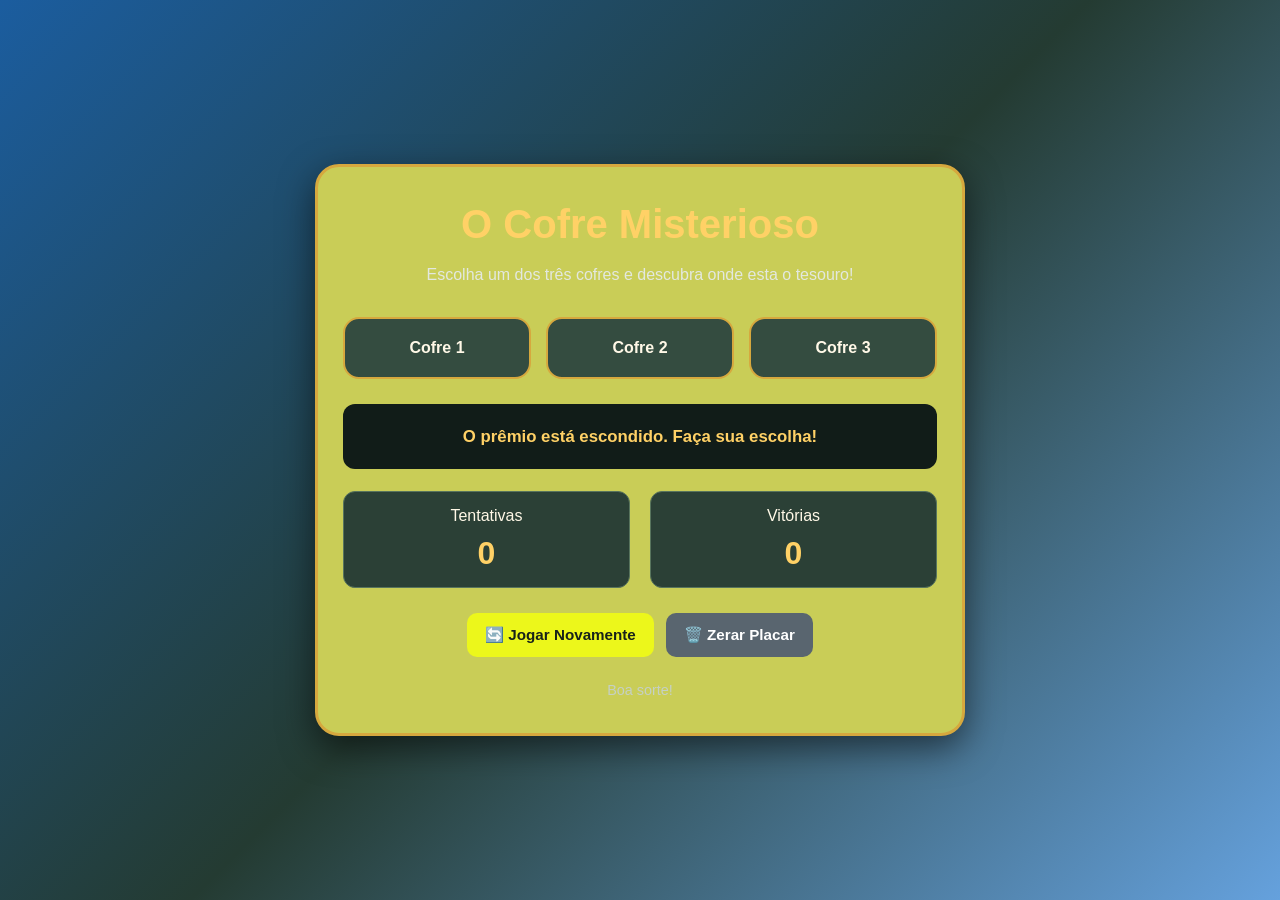
<file: styles/o_cofre_misterioso/index.html>
<!DOCTYPE html>
<html lang="pt-BR">
<head>
    <meta charset="UTF-8">
    <meta name="viewport" content="width=device-width, initial-scale=1.0">
    <title>O Cofre Misterioso</title>
    <link rel="stylesheet" href="style.css">
    <script src="script.js" defer></script>
</head>
<body>
    <main class="jogo">
        <h1>O Cofre Misterioso</h1>

        <p class="instrucao">
            Escolha um dos três cofres e descubra onde esta o tesouro!
        </p>

        <section class="cofres" aria-label="Escolha um cofre">
            <button class="cofre" id="cofre1" data-cofre="1">
                <span>Cofre 1</span>
            </button>

            <button class="cofre" id="cofre2" data-cofre="2">
                <span>Cofre 2</span>
            </button>

            <button class="cofre" id="cofre3" data-cofre="3">
                <span>Cofre 3</span>
            </button>
        </section>

        <div id="resultado" class="resultado" aria-live="polite">
            O prêmio está escondido. Faça sua escolha!
        </div>

        <section class="placar">
            <div class="contador">
                <span>Tentativas</span>
                <strong id="tentativas">0</strong>
            </div>

            <div class="contador">
                <span> Vitórias</span>
                <strong id="vitorias">0</strong>
            </div>
        </section>

        <div class="acoes">
            <button id="jogarNovamente" class="botao-principal">
                🔄 Jogar Novamente
            </button>

            <button id="zerar" class="botao-secundario">
                🗑️ Zerar Placar
            </button>
        </div>

        <p class="rodape"> Boa sorte!</p>
    </main>
</body>
</html>
</file>
<file: styles/o_cofre_misterioso/style.css>
* {
    margin: 0;
    padding: 0;
    box-sizing: border-box;
}

body {
    min-height: 100vh;
    display: flex;
    justify-content: center;
    align-items: center;
    padding: 24px;
    font-family: Arial, sans-serif;
    color: #fff8e7;
    background: linear-gradient(135deg, #1b5d9f, #243b32, #65a1dd);
}

.jogo {
    width: 100%;
    max-width: 650px;
    padding: 35px 25px;
    text-align: center;
    background: #c9cd57;
    border: 3px solid #d6a83e;
    border-radius: 24px;
    box-shadow: 0 12px 35px #0008;
}

h1 {
    margin-bottom: 15px;
    color: #ffd166;
    font-size: clamp(1.8rem, 5vw, 2.5rem);
}

.instrucao {
    margin-bottom: 30px;
    line-height: 1.6;
    color: #e3e8df;
}

.cofres {
    display: flex;
    justify-content: center;
    gap: 15px;
    margin-bottom: 25px;
}

.cofre {
    flex: 1;
    min-width: 0;
    padding: 20px 8px;
    display: flex;
    flex-direction: column;
    align-items: center;
    gap: 12px;
    color: #fff8e7;
    background: #344c40;
    border: 2px solid #d6a83e;
    border-radius: 16px;
    font-size: 1rem;
    font-weight: bold;
    cursor: pointer;
    transition: transform 0.2s, background 0.2s, box-shadow 0.2s;
}

.cofre:hover:not(:disabled) {
    transform: translateY(-7px) scale(1.04);
    background: #496a51;
    box-shadow: 0 8px 18px #0005;
}

.cofre:focus-visible,
button:focus-visible {
    outline: 3px solid #fff;
    outline-offset: 4px;
}

.cofre:disabled {
    cursor: not-allowed;
    opacity: 0.85;
}

.emoji {
    font-size: 3rem;
}

.cofre.premiado {
    background: #197347;
    border-color: #66ff99;
}

.cofre.vazio {
    background: #873c3c;
    border-color: #ff8b8b;
}

.resultado {
    min-height: 65px;
    display: flex;
    justify-content: center;
    align-items: center;
    padding: 15px;
    margin-bottom: 22px;
    border-radius: 12px;
    background: #111c18;
    color: #ffd166;
    font-size: 1.05rem;
    font-weight: bold;
    line-height: 1.5;
}

.placar {
    display: flex;
    justify-content: center;
    gap: 20px;
    margin-bottom: 25px;
}

.contador {
    flex: 1;
    padding: 15px;
    display: flex;
    flex-direction: column;
    gap: 10px;
    background: #2b4036;
    border: 1px solid #58745d;
    border-radius: 12px;
}

.contador strong {
    color: #ffd166;
    font-size: 2rem;
}

.acoes {
    display: flex;
    flex-wrap: wrap;
    justify-content: center;
    gap: 12px;
}

.acoes button {
    padding: 13px 18px;
    border: none;
    border-radius: 10px;
    font-size: 0.95rem;
    font-weight: bold;
    cursor: pointer;
    transition: transform 0.2s, filter 0.2s;
}

.acoes button:hover {
    transform: scale(1.04);
    filter: brightness(1.12);
}

.botao-principal {
    color: #17221a;
    background: #ecf71b;
}

.botao-secundario {
    color: white;
    background: #59656f;
}

.rodape {
    margin-top: 25px;
    color: #c5d0c4;
    font-size: 0.9rem;
}

@media (max-width: 420px) {
    .jogo {
        padding: 25px 15px;
    }

    .cofres {
        gap: 8px;
    }

    .cofre {
        padding: 16px 4px;
        font-size: 0.85rem;
    }

    .emoji {
        font-size: 2.3rem;
    }

    .placar {
        gap: 10px;
    }
}
</file>
